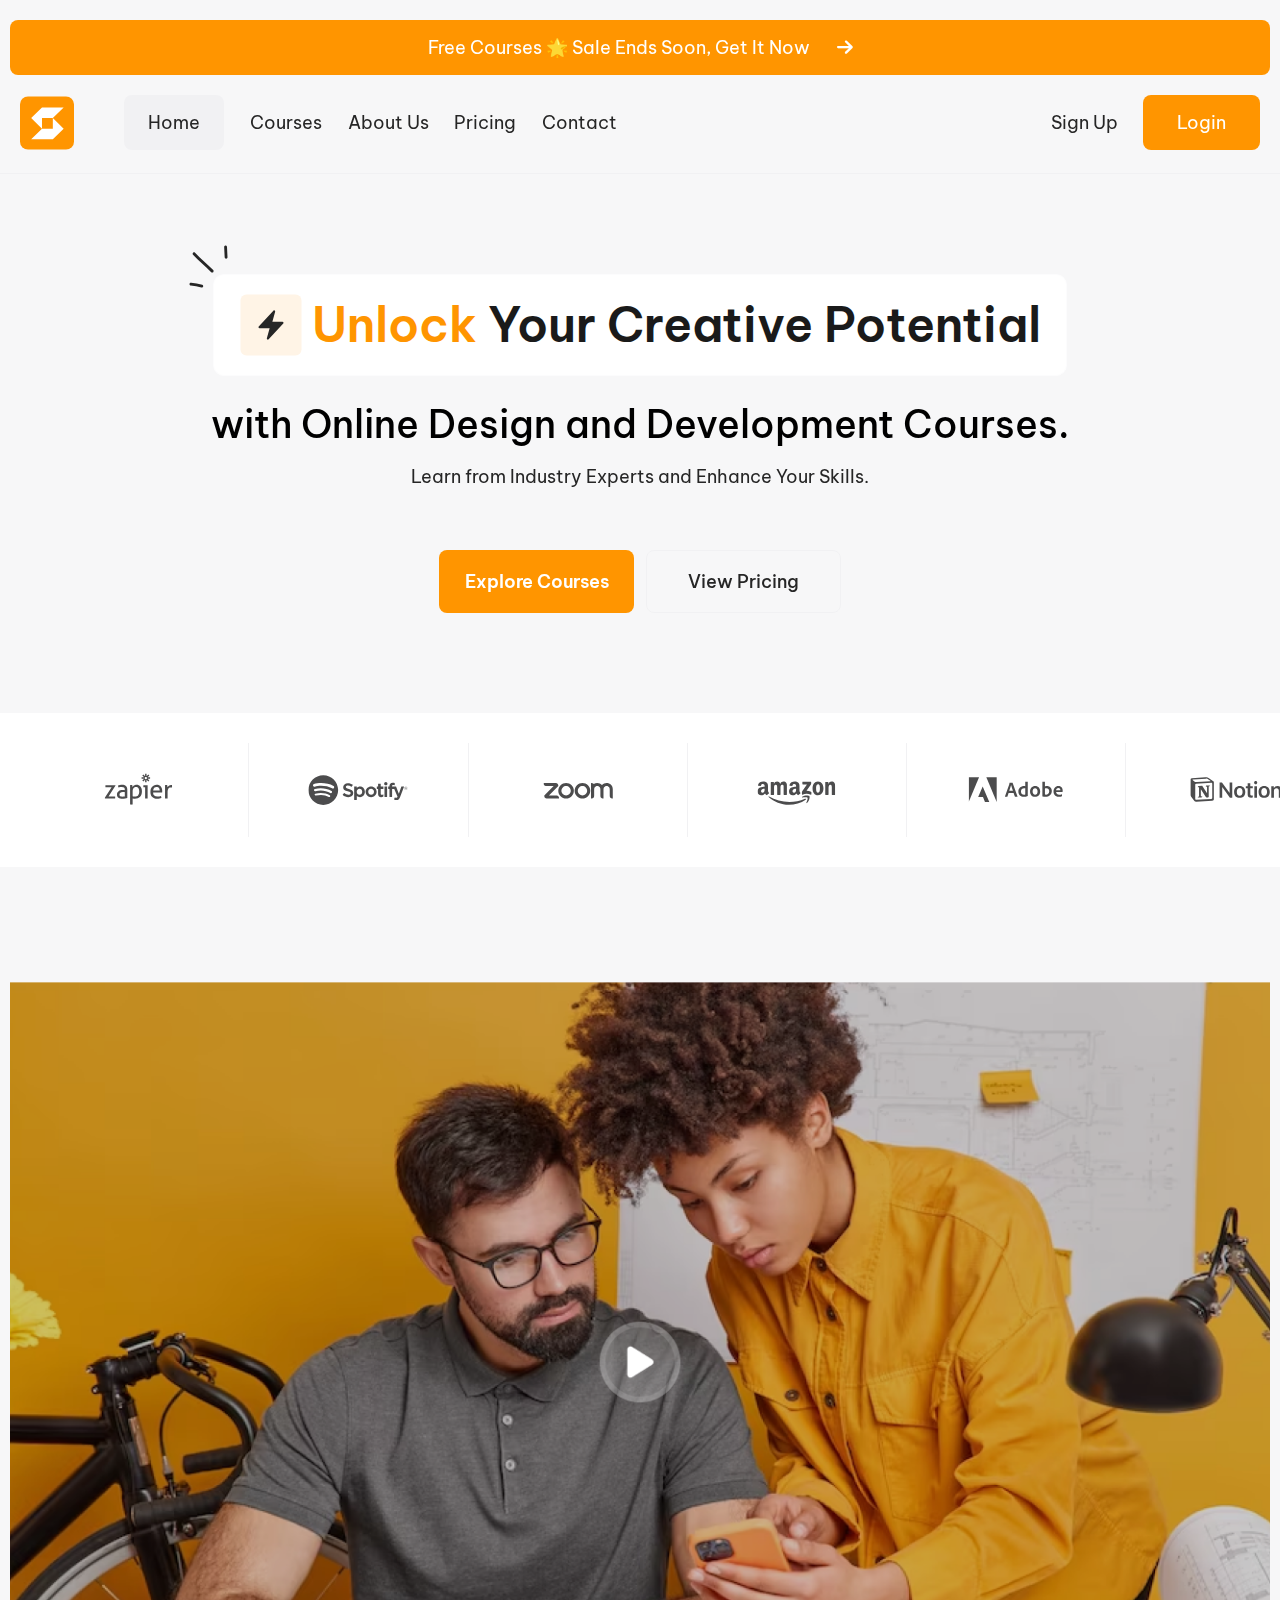
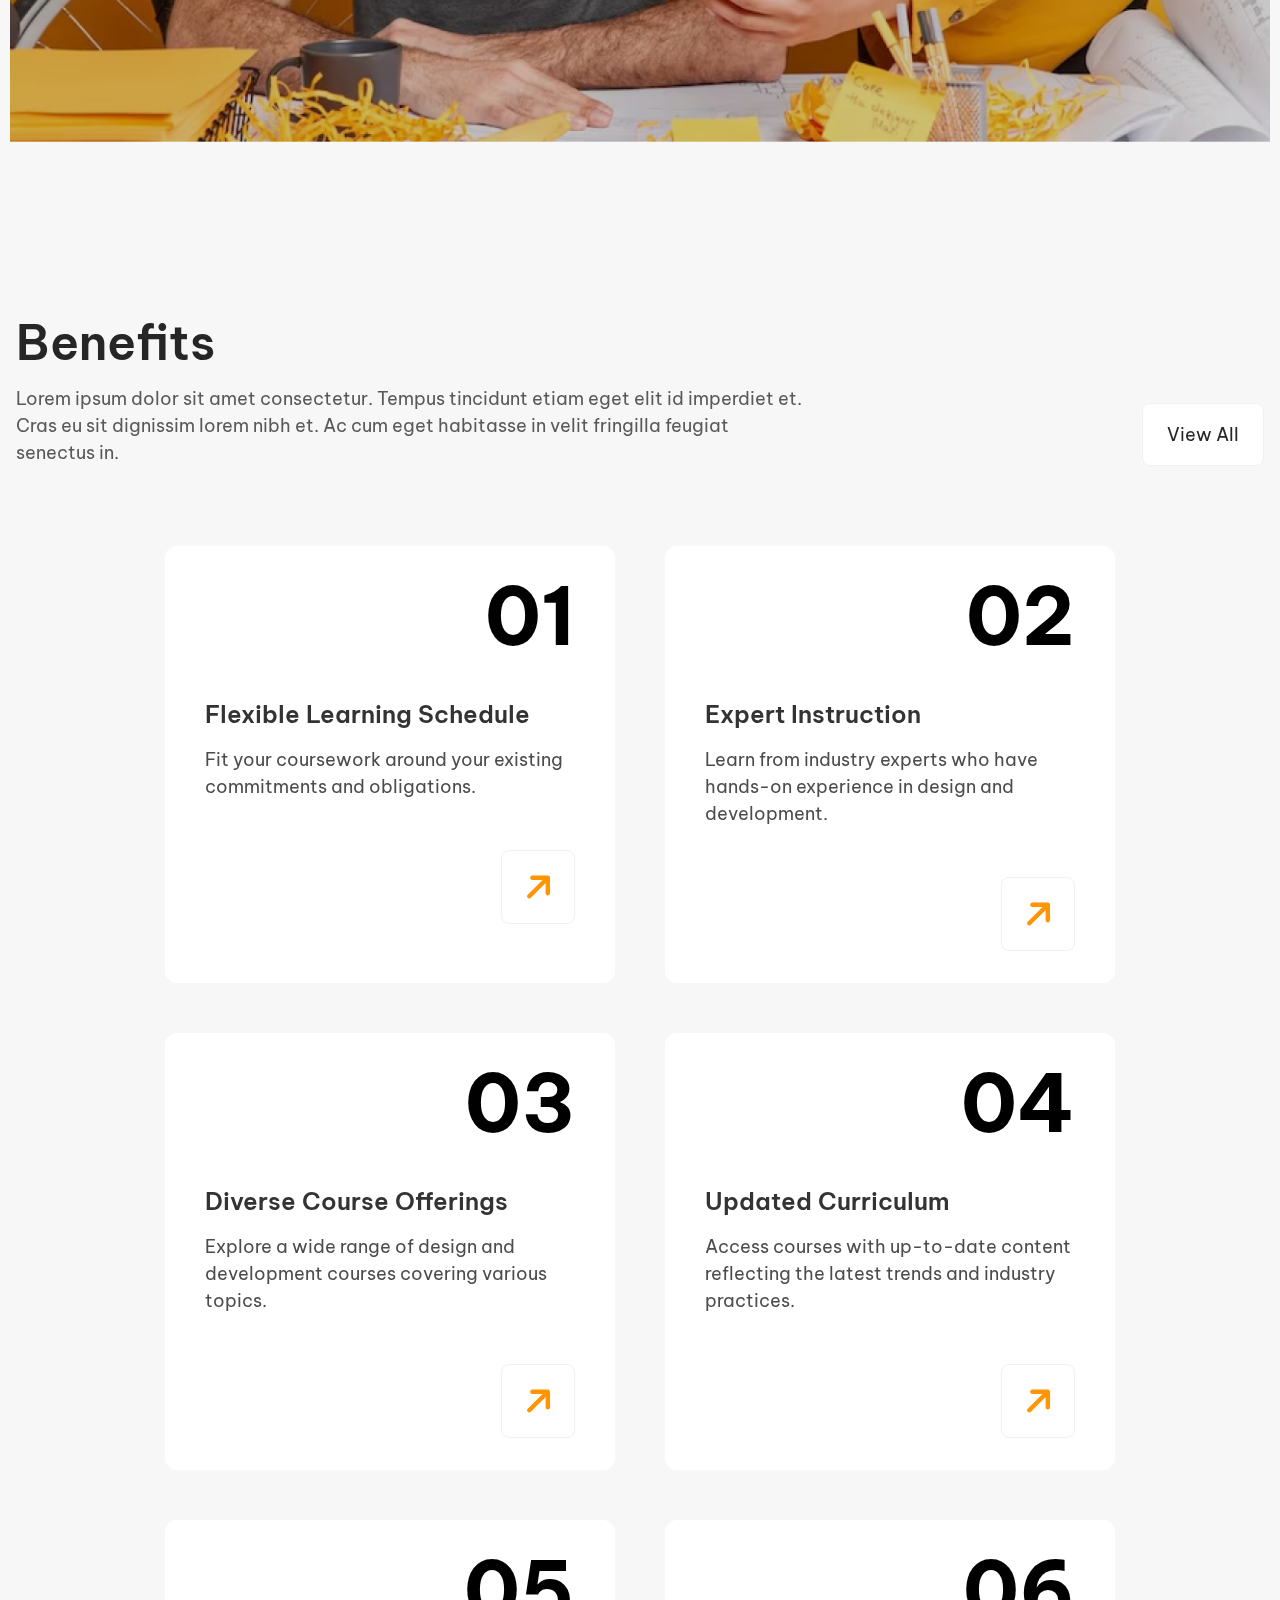
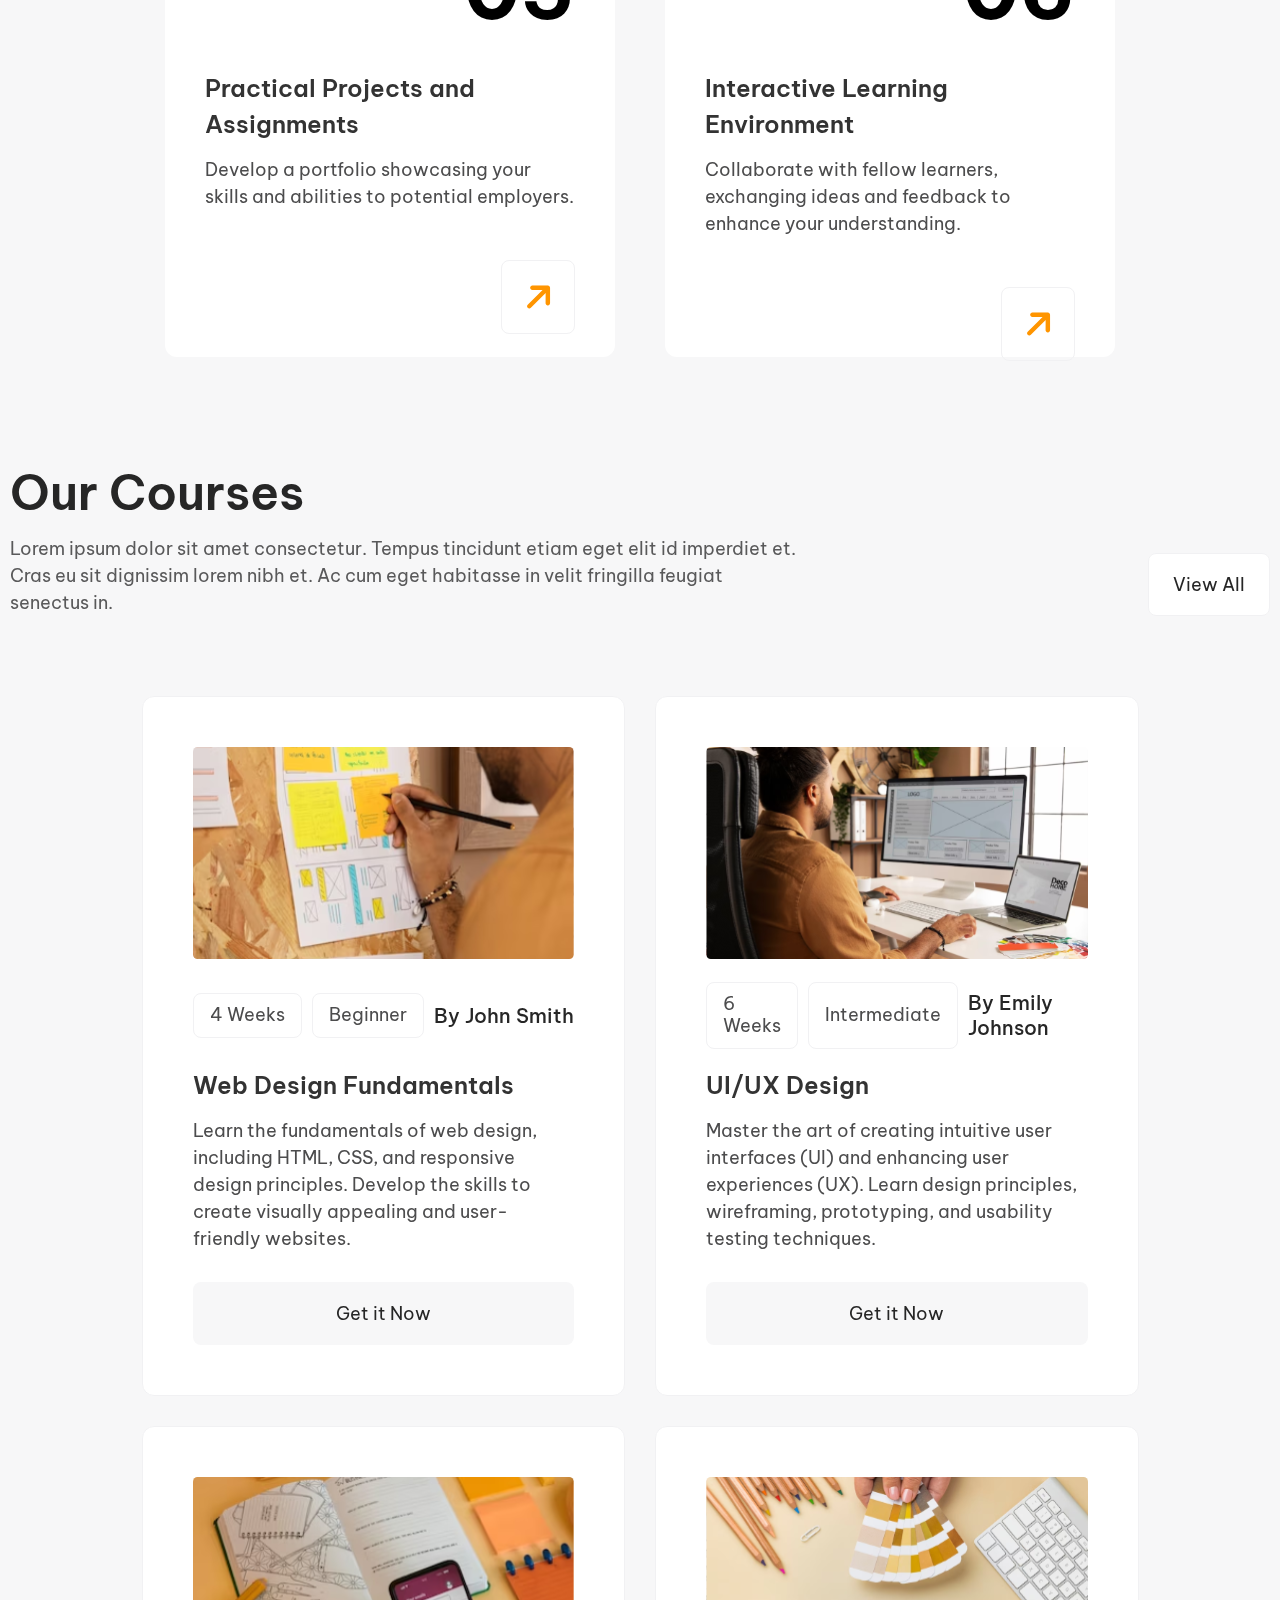
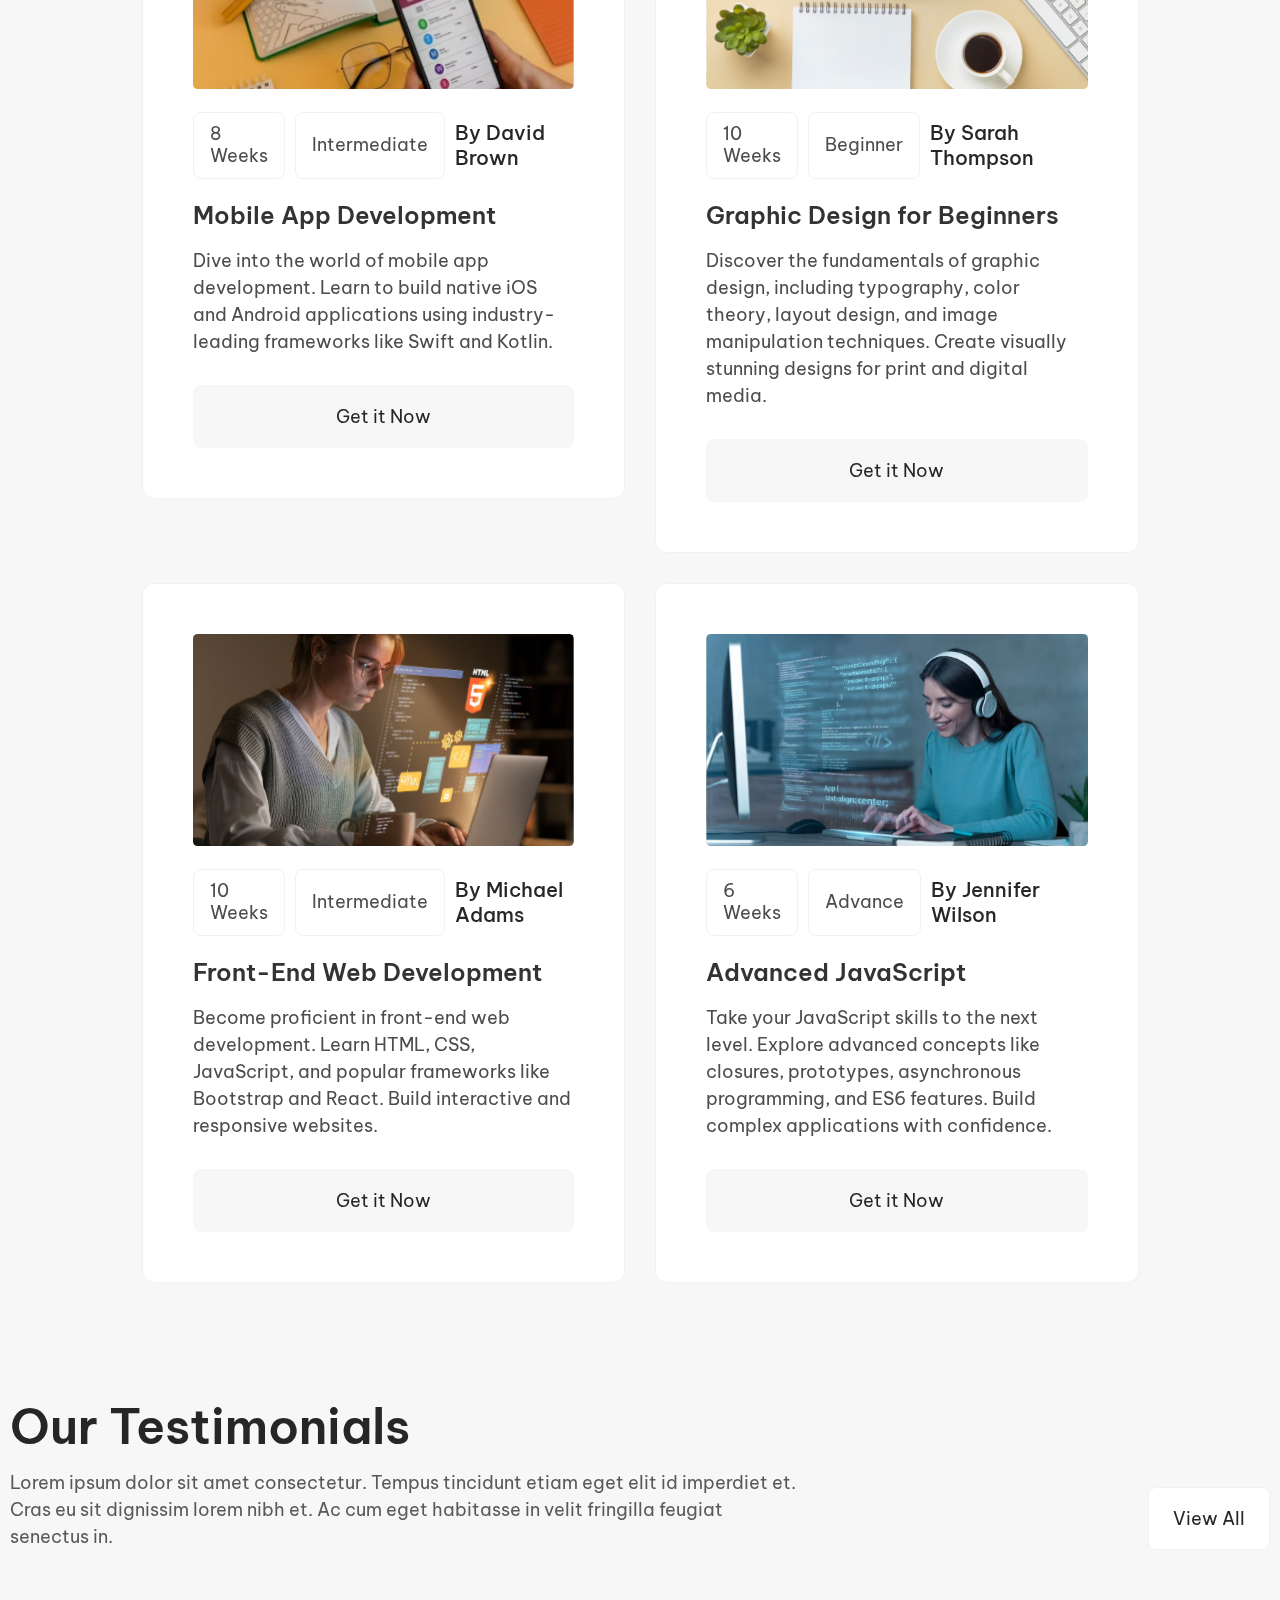
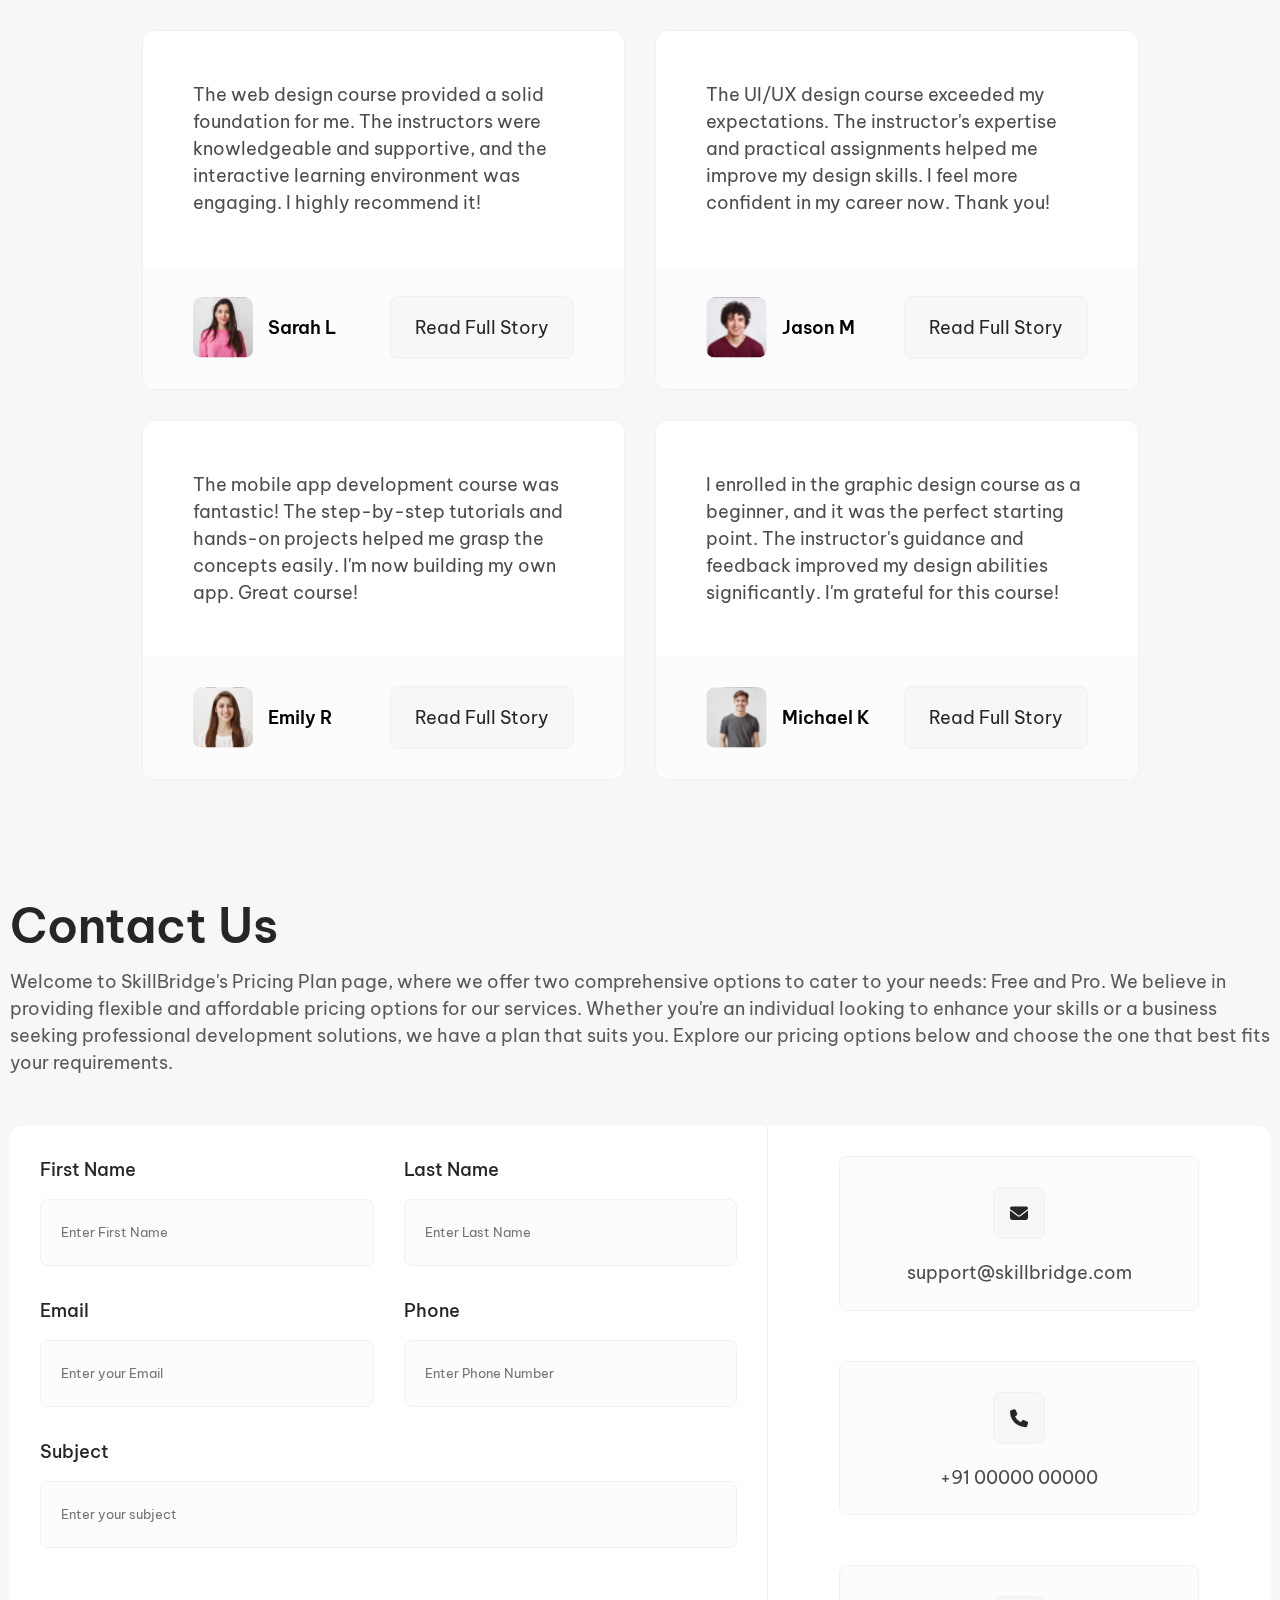
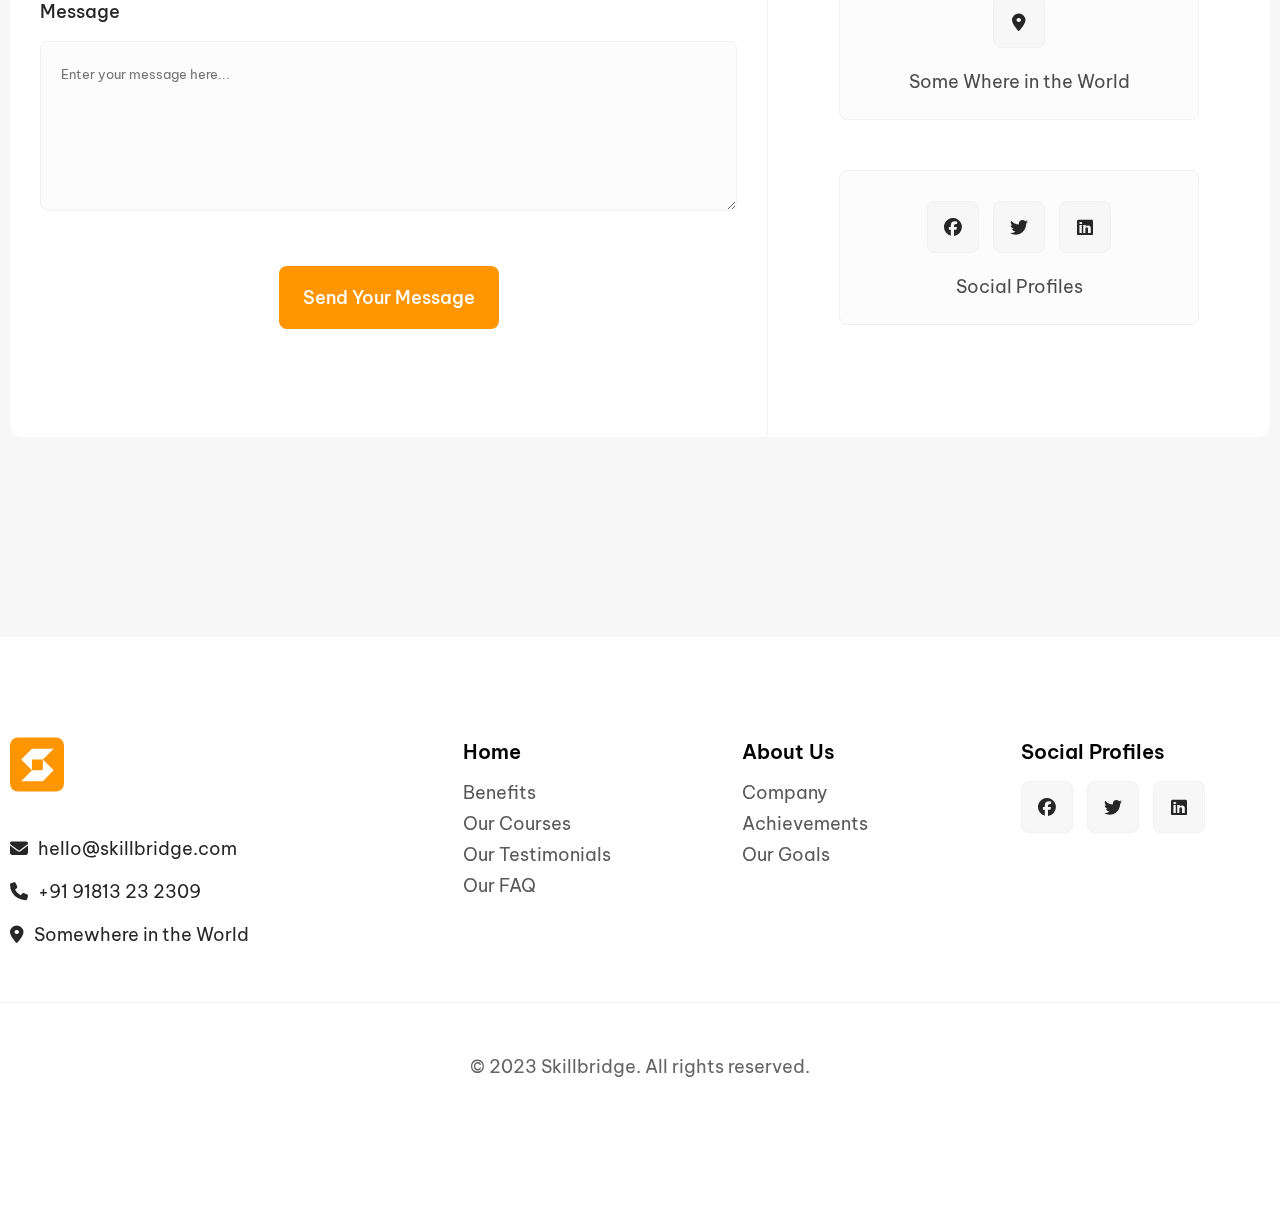
<file: webdesign/template3/index.html>
<!DOCTYPE html>
<html lang="en">

<head>
    <meta charset="UTF-8">
    <meta name="viewport" content="width=device-width, initial-scale=1.0">
    <title>Online Courses</title>
    <link rel="stylesheet" href="style.css">
    <link href="https://cdnjs.cloudflare.com/ajax/libs/font-awesome/6.5.0/css/all.min.css" rel="stylesheet">
</head>

<body>
    <header>
        <div class="yellow-banner small-button">
            <a href="#">Free Courses 🌟 Sale Ends Soon, Get It Now <i class="fa-solid fa-arrow-right"></i></a>
        </div>
        <nav class="container">
            <div class="navbar">
                <a href="#" class="logo"><img src="images/logo/Logo.svg" alt="Logo"></a>
                <ul>
                    <li><a href="#hero" class="active">Home</a></li>
                    <li><a href="#our-courses">Courses</a></li>
                    <li><a href="#our-testimonials">About Us</a></li>
                    <li><a href="#our-courses">Pricing</a></li>
                    <li><a href="#contact-us">Contact</a></li>
                </ul>
            </div>
            <div class="sign-in">
                <a href="#" class="button small-button" target="_blank">Sign Up</a>
                <a href="#" class="button small-button active" target="_blank">Login</a>
                <img src="images/logo/Icon.svg" alt="menu-toggle-image">
            </div>
        </nav>
    </header>

    <main>
        <section class="container" id="hero">
            <div class="hero-header">
                <img src="images/hero/Icon-Container.svg" alt="hero Icon image">
                <h1><span>Unlock</span> Your Creative Potential</h1>
                <img src="images/hero/Abstract-Line.svg" class="abstract-line" alt="Abstract Line image">
            </div>
            <h2>with Online Design and Development Courses.</h2>
            <p>Learn from Industry Experts and Enhance Your Skills.</p>
            <div class="hero-section-buttons">
                <a href="#" class="button large-button active" target="_blank">Explore Courses</a>
                <a href="#" class="button large-button" target="_blank">View Pricing</a>
            </div>
        </section>

        <figure class="container" id="partner">
            <a href="https://zapier.com/" target="_blank">
                <img src="images/partners/zapier.svg" alt="zapier logo image">
            </a>
            <a href="https://open.spotify.com/" target="_blank">
                <img src="images/partners/spotify.svg" alt="spotify logo image">
            </a>
            <a href="https://www.zoom.com/" target="_blank">
                <img src="images/partners/zoom.svg" alt="zoom logo image">
            </a>
            <a href="https://www.amazon.in/" target="_blank">
                <img src="images/partners/amazon.svg" alt="amazon logo image">
            </a>
            <a href="https://www.adobe.com/in/" target="_blank">
                <img src="images/partners/adobe.svg" alt="adobe logo image">
            </a>
            <a href="https://www.notion.com/" target="_blank">
                <img src="images/partners/notion.svg" alt="notion logo image">
            </a>
            <a href="https://www.netflix.com/in/" target="_blank">
                <img src="images/partners/netflix.svg" alt="netflix logo image">
            </a>
        </figure>

        <section class="container section-video">
            <video poster="images/hero/Container.png"> </video>
        </section>

        <section class="container" id="benefits">
            <div class="section-header">
                <div class="section-header-topic">
                    <h2>Benefits</h2>
                    <p>Lorem ipsum dolor sit amet consectetur. Tempus tincidunt etiam eget elit id imperdiet et. Cras eu
                        sit
                        dignissim lorem nibh et. Ac cum eget habitasse in velit fringilla feugiat senectus in.</p>
                </div>
                <a href="#" class="button large-button view-all-button">View All</a>
            </div>

            <div class="benefits-cards">
                <div class="benefit-card">
                    <span class="benefit-card-number">01</span>
                    <div class="benefit-card-discription">
                        <h3>Flexible Learning Schedule</h3>
                        <p>Fit your coursework around your existing commitments and obligations.</p>
                    </div>
                    <a href="#" class="benefit-card-button button"><i class="fa-solid fa-arrow-up"></i></a>
                </div>
                <div class="benefit-card">
                    <span class="benefit-card-number">02</span>
                    <div class="benefit-card-discription">
                        <h3>Expert Instruction</h3>
                        <p>Learn from industry experts who have hands-on experience in design and development.</p>
                    </div>
                    <a href="#" class="benefit-card-button button"><i class="fa-solid fa-arrow-up"></i></a>
                </div>
                <div class="benefit-card">
                    <span class="benefit-card-number">03</span>
                    <div class="benefit-card-discription">
                        <h3>Diverse Course Offerings</h3>
                        <p>Explore a wide range of design and development courses covering various topics.</p>
                    </div>
                    <a href="#" class="benefit-card-button button"><i class="fa-solid fa-arrow-up"></i></a>
                </div>
                <div class="benefit-card">
                    <span class="benefit-card-number">04</span>
                    <div class="benefit-card-discription">
                        <h3>Updated Curriculum</h3>
                        <p>Access courses with up-to-date content reflecting the latest trends and industry practices.
                        </p>
                    </div>
                    <a href="#" class="benefit-card-button button"><i class="fa-solid fa-arrow-up"></i></a>
                </div>
                <div class="benefit-card">
                    <span class="benefit-card-number">05</span>
                    <div class="benefit-card-discription">
                        <h3>Practical Projects and Assignments</h3>
                        <p>Develop a portfolio showcasing your skills and abilities to potential employers.</p>
                    </div>
                    <a href="#" class="benefit-card-button button"><i class="fa-solid fa-arrow-up"></i></a>
                </div>
                <div class="benefit-card">
                    <span class="benefit-card-number">06</span>
                    <div class="benefit-card-discription">
                        <h3>Interactive Learning Environment</h3>
                        <p>Collaborate with fellow learners, exchanging ideas and feedback to enhance your
                            understanding.</p>
                    </div>
                    <a href="#" class="benefit-card-button button"><i class="fa-solid fa-arrow-up"></i></a>
                </div>
            </div>
        </section>

        <section class="container" id="our-courses">
            <div class="section-header">
                <div class="section-header-topic">
                    <h2>Our Courses</h2>
                    <p>Lorem ipsum dolor sit amet consectetur. Tempus tincidunt etiam eget elit id imperdiet et. Cras eu
                        sit
                        dignissim lorem nibh et. Ac cum eget habitasse in velit fringilla feugiat senectus in.</p>
                </div>
                <a href="#" class="button large-button view-all-button">View All</a>
            </div>
            <div class="courses-cards">
                <div class="course-card">
                    <img src="images/courses/web-design.svg" alt="web-design image">
                    <div class="course-info">
                        <div class="course-duration">
                            <span class="button">4 Weeks</span>
                            <span class="button">Beginner</span>
                        </div>
                        <span class="course-author-name">By John Smith</span>
                    </div>
                    <div class="course-discription">
                        <h3>Web Design Fundamentals</h3>
                        <p>Learn the fundamentals of web design, including HTML, CSS, and responsive design principles.
                            Develop the skills to create visually appealing and user-friendly websites.</p>
                    </div>
                    <a href="#" class="button large-button get-now-button">Get it Now</a>
                </div>

                <div class="course-card">
                    <img src="images/courses/uiux-design.svg" alt="uiux-design image">
                    <div class="course-info">
                        <div class="course-duration">
                            <span class="button">6 Weeks</span>
                            <span class="button">Intermediate</span>
                        </div>
                        <span class="course-author-name">By Emily Johnson</span>
                    </div>
                    <div class="course-discription">
                        <h3>UI/UX Design</h3>
                        <p>Master the art of creating intuitive user interfaces (UI) and enhancing user experiences
                            (UX). Learn design principles, wireframing, prototyping, and usability testing techniques.
                        </p>
                    </div>
                    <a href="#" class="button large-button get-now-button">Get it Now</a>
                </div>

                <div class="course-card">
                    <img src="images/courses/mobile-app.svg" alt="mobile-app image">
                    <div class="course-info">
                        <div class="course-duration">
                            <span class="button">8 Weeks</span>
                            <span class="button">Intermediate</span>
                        </div>
                        <span class="course-author-name">By David Brown</span>
                    </div>
                    <div class="course-discription">
                        <h3>Mobile App Development</h3>
                        <p>Dive into the world of mobile app development. Learn to build native iOS and Android
                            applications using industry-leading frameworks like Swift and Kotlin.</p>
                    </div>
                    <a href="#" class="button large-button get-now-button">Get it Now</a>
                </div>

                <div class="course-card">
                    <img src="images/courses/graphic-design.svg" alt="graphic-design image">
                    <div class="course-info">
                        <div class="course-duration">
                            <span class="button">10 Weeks</span>
                            <span class="button">Beginner</span>
                        </div>
                        <span class="course-author-name">By Sarah Thompson</span>
                    </div>
                    <div class="course-discription">
                        <h3>Graphic Design for Beginners</h3>
                        <p>Discover the fundamentals of graphic design, including typography, color theory, layout
                            design, and image manipulation techniques. Create visually stunning designs for print and
                            digital media.</p>
                    </div>
                    <a href="#" class="button large-button get-now-button">Get it Now</a>
                </div>

                <div class="course-card">
                    <img src="images/courses/front-end-development.svg" alt="front-end-development image">
                    <div class="course-info">
                        <div class="course-duration">
                            <span class="button">10 Weeks</span>
                            <span class="button">Intermediate</span>
                        </div>
                        <span class="course-author-name">By Michael Adams</span>
                    </div>
                    <div class="course-discription">
                        <h3>Front-End Web Development</h3>
                        <p>Become proficient in front-end web development. Learn HTML, CSS, JavaScript, and popular
                            frameworks like Bootstrap and React. Build interactive and responsive websites.</p>
                    </div>
                    <a href="#" class="button large-button get-now-button">Get it Now</a>
                </div>

                <div class="course-card">
                    <img src="images/courses/advance-js.svg" alt="advance-js image">
                    <div class="course-info">
                        <div class="course-duration">
                            <span class="button">6 Weeks</span>
                            <span class="button">Advance</span>
                        </div>
                        <span class="course-author-name">By Jennifer Wilson</span>
                    </div>
                    <div class="course-discription">
                        <h3>Advanced JavaScript</h3>
                        <p>Take your JavaScript skills to the next level. Explore advanced concepts like closures,
                            prototypes, asynchronous programming, and ES6 features. Build complex applications with
                            confidence.</p>
                    </div>
                    <a href="#" class="button large-button get-now-button">Get it Now</a>
                </div>
            </div>
        </section>

        <section class="container" id="our-testimonials">
            <div class="section-header">
                <div class="section-header-topic">
                    <h2>Our Testimonials</h2>
                    <p>Lorem ipsum dolor sit amet consectetur. Tempus tincidunt etiam eget elit id imperdiet et. Cras eu
                        sit dignissim lorem nibh et. Ac cum eget habitasse in velit fringilla feugiat senectus in.</p>
                </div>
                <a href="#" class="button large-button view-all-button">View All</a>
            </div>

            <div class="testimonials-cards">
                <div class="testimonial-card">
                    <p>The web design course provided a solid foundation for me. The instructors were knowledgeable and
                        supportive, and the interactive learning environment was engaging. I highly recommend it!</p>
                    <div class="testimonial-footer">
                        <div class="testimonial-author">
                            <img src="images/testimonials/sarah.svg" alt="web-designer sarah image">
                            <span>Sarah L</span>
                        </div>
                        <a href="#" class="button large-button testimonial-read-button">Read Full Story</a>
                    </div>
                </div>

                <div class="testimonial-card">
                    <p>The UI/UX design course exceeded my expectations. The instructor's expertise and practical
                        assignments helped me improve my design skills. I feel more confident in my career now. Thank
                        you!</p>
                    <div class="testimonial-footer">
                        <div class="testimonial-author">
                            <img src="images/testimonials/jason.svg" alt="ui-ux-designer jason image">
                            <span>Jason M</span>
                        </div>
                        <a href="#" class="button large-button testimonial-read-button">Read Full Story</a>
                    </div>
                </div>

                <div class="testimonial-card">
                    <p>The mobile app development course was fantastic! The step-by-step tutorials and hands-on projects
                        helped me grasp the concepts easily. I'm now building my own app. Great course!</p>
                    <div class="testimonial-footer">
                        <div class="testimonial-author">
                            <img src="images/testimonials/emily.svg" alt="mobie-app developer emily image">
                            <span>Emily R</span>
                        </div>
                        <a href="#" class="button large-button testimonial-read-button">Read Full Story</a>
                    </div>
                </div>

                <div class="testimonial-card">
                    <p>I enrolled in the graphic design course as a beginner, and it was the perfect starting point. The
                        instructor's guidance and feedback improved my design abilities significantly. I'm grateful for
                        this course!</p>
                    <div class="testimonial-footer">
                        <div class="testimonial-author">
                            <img src="images/testimonials/michael.svg" alt="graphic-designer michael image">
                            <span>Michael K</span>
                        </div>
                        <a href="#" class="button large-button testimonial-read-button">Read Full Story</a>
                    </div>
                </div>
            </div>
        </section>

        <section class="container" id="contact-us">
            <div class="section-header">
                <div class="section-header-topic">
                    <h2>Contact Us</h2>
                    <p>Welcome to SkillBridge's Pricing Plan page, where we offer two comprehensive options to cater to
                        your needs: Free and Pro. We believe in providing flexible and affordable pricing options for
                        our services. Whether you're an individual looking to enhance your skills or a business seeking
                        professional development solutions, we have a plan that suits you. Explore our pricing options
                        below and choose the one that best fits your requirements.</p>
                </div>
            </div>
            <div class="contact-form-container">
                <form action="/submit-form">
                    <div class="form-row">
                        <div class="form-group">
                            <label for="first-name">First Name</label>
                            <input type="text" id="first-name" name="first_name" placeholder="Enter First Name"
                                required>
                        </div>
                        <div class="form-group">
                            <label for="last-name">Last Name</label>
                            <input type="text" id="last-name" name="last_name" placeholder="Enter Last Name" required>
                        </div>
                    </div>

                    <div class="form-row">
                        <div class="form-group">
                            <label for="email">Email</label>
                            <input type="email" id="email" name="email" placeholder="Enter your Email" required>
                        </div>
                        <div class="form-group">
                            <label for="number">Phone</label>
                            <input type="number" id="number" name="number" placeholder="Enter Phone Number" required>
                        </div>
                    </div>

                    <div class="form-group">
                        <label for="subject">Subject</label>
                        <input type="text" id="subject" name="subject" placeholder="Enter your subject" required>
                    </div>

                    <div class="form-group message-container">
                        <label for="message">Message</label>
                        <textarea id="message" name="message" placeholder="Enter your message here..."
                            required></textarea>
                    </div>

                    <div class="form-row">
                        <button type="submit" class="submit-button button large-button">Send Your Message</button>
                    </div>
                </form>
                <div class="contact-info-cards">
                    <div class="contact-info-card">
                        <a href="mailto:hello@skillbridge.com"><i class="fa-solid fa-envelope"></i></a>
                        <span>support@skillbridge.com</span>
                    </div>
                    <div class="contact-info-card">
                        <a href="tel:+9191813232309"><i class="fa-solid fa-phone"></i></a>
                        <span>+91 00000 00000</span>
                    </div>
                    <div class="contact-info-card">
                        <a href="geo:37.7749,-122.4194"><i class="fa-solid fa-location-dot"></i></a>
                        <span>Some Where in the World</span>
                    </div>
                    <div class="contact-info-card">
                        <div class="contact-info-social">
                            <a href="https://www.facebook.com/" target="_blank"><i
                                    class="fa-brands fa-facebook"></i></a>
                            <a href="https://x.com/?lang=en" target="_blank"><i class="fa-brands fa-twitter"></i></a>
                            <a href="https://in.linkedin.com/" target="_blank"><i class="fa-brands fa-linkedin"></i></a>
                        </div>
                        <span>Social Profiles</span>
                    </div>
                </div>
            </div>
        </section>
    </main>

    <footer>
        <div class="footer-container container">
            <div class="footer-logo-section">
                <a href="#"><img src="images/logo/Logo.svg" alt=""></a>
                <div class="footer-contact">
                    <a href="mailto:hello@skillbridge.com"><i class="fa-solid fa-envelope"></i>
                        hello@skillbridge.com</a>
                    <a href="tel:+9191813232309"><i class="fa-solid fa-phone"></i> +91 91813 23 2309</a>
                    <a href="geo:37.7749,-122.4194"><i class="fa-solid fa-location-dot"></i> Somewhere in the World</a>
                </div>
            </div>
            <div class="footer-links-section">
                <div class="footer-links-group">
                    <span>Home</span>
                    <ul>
                        <li><a href="#benefits">Benefits</a></li>
                        <li><a href="#our-courses">Our Courses</a></li>
                        <li><a href="#our-testimonials">Our Testimonials</a></li>
                        <li><a href="#">Our FAQ</a></li>
                    </ul>
                </div>
                <div class="footer-links-group">
                    <span>About Us</span>
                    <ul>
                        <li><a href="#">Company</a></li>
                        <li><a href="#">Achievements</a></li>
                        <li><a href="#">Our Goals</a></li>
                    </ul>
                </div>
                <div class="footer-links-group">
                    <span>Social Profiles</span>
                    <div class="footer-social-link">
                        <a href="https://www.facebook.com/" target="_blank"><i class="fa-brands fa-facebook"></i></a>
                        <a href="https://x.com/?lang=en" target="_blank"><i class="fa-brands fa-twitter"></i></a>
                        <a href="https://in.linkedin.com/" target="_blank"><i class="fa-brands fa-linkedin"></i></a>
                    </div>
                </div>
            </div>
        </div>
        <div class="footer-copyright">
            <p>© 2023 Skillbridge. All rights reserved.</p>
        </div>
    </footer>
</body>

</html>
</file>
<file: webdesign/template3/style.css>
@import url('https://fonts.googleapis.com/css2?family=Be+Vietnam+Pro:ital,wght@0,100;0,200;0,300;0,400;0,500;0,600;0,700;0,800;0,900;1,100;1,200;1,300;1,400;1,500;1,600;1,700;1,800;1,900&family=Flow+Circular&family=Inter:ital,opsz,wght@0,14..32,100..900;1,14..32,100..900&display=swap');

* {
    margin: 0px;
    padding: 0px;
    box-sizing: border-box;
    font-family: "Be Vietnam Pro", serif;
    scroll-behavior: smooth;
}

body {
    font-size: 18px;
    font-weight: 400;
    background-color: var(--grey-primary);
}

:root {
    --black: #1A1A1A;
    --black-primary: #262626;
    --black-secondary: #4C4C4D;
    --black-tertiary: #59595A;
    --black-quaternary: #333333;
    --white-primary: #FFFFFF;
    --yellow-primary: #FF9500;
    --grey-primary: #F7F7F8;
    --grey-secondary: #FCFCFD;
    --border-primary: #F1F1F3;
}

ul {
    list-style: none;
}

a {
    text-decoration: none;
    color: var(--black-primary);
}

p {
    line-height: 27px;
    color: var(--black-primary);
}

::-webkit-scrollbar {
    display: none;
}

.container {
    max-width: 1597px;
    margin: 0 auto;
}

.button {
    display: flex;
    align-items: center;
    justify-content: center;
    border-radius: 8px;
    line-height: 27px;
    cursor: pointer;
}

.button.active {
    background-color: var(--yellow-primary);
    color: var(--white-primary);
}

.square-button {
    width: 74px;
    height: 74px;
    border-radius: 8px;
    padding: 20px;
    background-color: var(--grey-secondary);
    border: 1px solid var(--border-primary);
}

.small-button {
    height: 55px;
}

.large-button {
    height: 63px;
}

input:focus,
textarea:focus {
    outline: none;
}


/*************************Header start*****************************/
header {
    max-width: 1860px;
    height: 154px;
    margin: auto;
    border-bottom: 1px solid var(--border-primary);
}

.yellow-banner {
    display: flex;
    align-items: center;
    justify-content: center;
    border-radius: 8px;
    line-height: 27px;
    padding: 14px 16px;
    margin-top: 20px;
    background-color: var(--yellow-primary);
}

.yellow-banner a {
    color: var(--white-primary);
}

.yellow-banner a i {
    margin-left: 23px;
}

header nav {
    display: flex;
    align-items: center;
    justify-content: space-between;
    padding-top: 20px;
    padding-bottom: 24px;
}

header nav .navbar {
    max-width: 597px;
    width: 100%;
    display: flex;
    align-items: center;
    gap: 50px;
}

header nav .navbar>a {
    width: 54px;
    height: 54px;
}

header nav .navbar>a img {
    width: 100%;
    height: 100%;
    object-fit: contain;
}

header nav ul {
    display: flex;
    justify-content: space-between;
    max-width: 493px;
    width: 100%;
}

header nav ul li a {
    padding: 14px 0px;
    height: 55px;
    display: block;
    line-height: 27px;
}

header nav ul li a.active,
header nav ul li a:hover {
    padding: 14px 24px;
    border-radius: 8px;
    background-color: var(--border-primary);
    transition: 0.5s;
}

.sign-in {
    display: flex;
    justify-content: center;
    align-items: center;
}

.sign-in a {
    width: 117px;
    height: 55px;
    padding: 14px 34px;
    text-wrap: nowrap;
}

.sign-in a:hover {
    background-color: var(--yellow-primary);
    color: var(--white-primary);
}

.sign-in img {
    display: none;
    margin-left: 20px;
}

/*************************Header end*****************************/

/*************************hero start*****************************/
#hero {
    max-width: 965px;
    text-align: center;
    margin: 100px auto;
}

#hero .hero-header {
    position: relative;
    max-width: 854px;
    margin: 0 auto;
    margin-bottom: 20px;
    padding: 14px 20px;
    display: flex;
    justify-content: center;
    align-items: center;
    border: 1px solid var(--grey-secondary);
    border-radius: 11px;
    background-color: var(--white-primary);
}

#hero .hero-header img {
    width: 62px;
    height: 62px;
    margin-right: 10px;
}

#hero .hero-header .abstract-line {
    position: absolute;
    left: -25px;
    top: -30px;
    width: 39px;
    height: 43px;
}

#hero .hero-header h1 {
    font-size: 48px;
    font-weight: 600;
    line-height: 72px;
    color: var(--black);
}

#hero .hero-header h1>span {
    color: var(--yellow-primary);
}

#hero h2 {
    font-size: 38px;
    font-weight: 500;
    line-height: 57px;
    margin-bottom: 10px;
}

#hero .hero-section-buttons {
    margin-top: 60px;
    display: flex;
    justify-content: center;
    align-items: center;
    gap: 12px;
}

#hero .hero-section-buttons .button {
    padding: 18px 24px;
    max-width: 195px;
    width: 100%;
    font-weight: 600;
}

#hero .hero-section-buttons .button:hover {
    background-color: var(--yellow-primary);
    color: var(--white-primary);
}

#hero .hero-section-buttons a:nth-child(2) {
    font-weight: 500;
    border: 1px solid var(--border-primary);
}

/*************************hero end*****************************/

/*************************partner start*****************************/
#partner {
    display: flex;
    justify-content: space-between;
    align-items: center;
    padding: 30px;
    margin: 100px auto;
    overflow-x: auto;
    background-color: var(--white-primary);
}

#partner a {
    min-width: 219.29px;
    height: 94px;
    border-right: 1px solid var(--border-primary);
}

#partner a:nth-last-child(1) {
    border: 0px;
}

#partner a img {
    width: 100%;
    height: 100%;
    object-fit: cover;
}

/*************************partner end*****************************/

/*************************section-video start*****************************/
.section-video {
    width: 100%;
    height: 790px;
    cursor: pointer;
    margin: 100px auto;
}

.section-video video {
    width: 100%;
    height: 100%;
    object-fit: cover;
}

/*************************section-video end*****************************/

/*************************benefits start*****************************/
#benefits {
    margin-top: 150px;
    margin-bottom: 100px;
}

#benefits.container {
    padding-left: 0px;
    padding-right: 0px;
}

section .section-header {
    display: flex;
    justify-content: space-between;
}

section .section-header .section-header-topic {
    max-width: 1177px;
    height: 132px;
}

section .section-header .section-header-topic h2 {
    font-size: 48px;
    line-height: 72px;
    font-weight: 600;
    margin-bottom: 6px;
    color: var(--black-primary);
}

section .section-header .section-header-topic p {
    color: var(--black-tertiary);
}

section .section-header .view-all-button {
    align-self: flex-end;
    padding: 18px 24px;
    border: 1px solid var(--border-primary);
    background-color: var(--white-primary);
}

section .section-header .view-all-button:hover {
    background-color: var(--grey-secondary);
}

#benefits .benefits-cards {
    margin-top: 80px;
    display: flex;
    flex-wrap: wrap;
    gap: 20px;
}

#benefits .benefits-cards .benefit-card {
    max-width: 519px;
    width: 100%;
    height: 437px;
    padding: 50px;
    display: flex;
    flex-direction: column;
    align-items: flex-end;
    cursor: pointer;
    gap: 50px;
    border-radius: 12px;
    background-color: var(--white-primary);
}

#benefits .benefits-cards .benefit-card .benefit-card-number {
    font-size: 80px;
    font-weight: 700;
    line-height: 60px;
}

#benefits .benefits-cards .benefit-card .benefit-card-discription h3,
#our-courses .courses-cards .course-card .course-discription h3 {
    font-size: 24px;
    font-weight: 600;
    line-height: 36px;
    color: var(--black-quaternary);
    margin-bottom: 14px;
}

#benefits .benefits-cards .benefit-card .benefit-card-discription p,
#our-courses .courses-cards .course-card .course-discription p {
    color: var(--black-secondary);
}

#benefits .benefits-cards .benefit-card .benefit-card-button.button {
    width: 74px;
    height: 74px;
    padding: 20px;
    border: 1px solid var(--border-primary);
    color: var(--yellow-primary);
}

#benefits .benefits-cards .benefit-card .benefit-card-button i {
    font-size: 35px;
    transform: rotate(45deg);
}

/*************************benefits end*****************************/

/*************************our-courses start*****************************/
#our-courses {
    margin: 100px auto;
}

#our-courses .courses-cards {
    margin-top: 80px;
    display: flex;
    justify-content: space-between;
    flex-wrap: wrap;
    gap: 30px;
}

#our-courses .courses-cards .course-card {
    max-width: 783.5px;
    height: 807px;
    width: 100%;
    padding: 50px;
    cursor: pointer;
    border: 1px solid var(--border-primary);
    border-radius: 12px;
    background-color: var(--white-primary);
}

#our-courses .courses-cards .course-card img {
    width: 100%;
}

#our-courses .courses-cards .course-card .course-info {
    width: 100%;
    height: 43px;
    display: flex;
    justify-content: space-between;
    align-items: center;
    gap: 10px;
    margin-top: 30px;
}

#our-courses .courses-cards .course-card .course-info .course-duration {
    display: flex;
    gap: 10px;
}

#our-courses .courses-cards .course-card .course-info .course-duration .button {
    padding: 10px 16px;
    line-height: 22.77px;
    border: 1px solid var(--border-primary);
    color: var(--black-secondary);
}


#our-courses .courses-cards .course-card .course-info .course-author-name {
    font-size: 20px;
    font-weight: 500;
    color: var(--black-primary);
}

#our-courses .courses-cards .course-card .course-discription {
    margin: 30px 0px;
}

#our-courses .courses-cards .course-card a {
    padding: 18px;
    background-color: var(--grey-primary);
}

/*************************our-courses end*****************************/

/*************************our-testimonials start*****************************/
#our-testimonials {
    margin-top: 108px;
    margin-bottom: 110px;
}

#our-testimonials .testimonials-cards {
    margin-top: 80px;
    display: flex;
    flex-wrap: wrap;
    gap: 30px;
}

#our-testimonials .testimonials-cards .testimonial-card {
    max-width: 783.5px;
    height: 304px;
    width: 100%;
    border-radius: 12px;
    overflow: hidden;
    cursor: pointer;
    background-color: var(--white-primary);
    border: 1px solid var(--border-primary);
}

#our-testimonials .testimonials-cards .testimonial-card p {
    padding: 50px;
    color: var(--black-secondary);
}

#our-testimonials .testimonials-cards .testimonial-card .testimonial-footer {
    display: flex;
    align-items: center;
    justify-content: space-between;
    padding: 30px 50px;
    background-color: var(--grey-secondary);
}

#our-testimonials .testimonials-cards .testimonial-card .testimonial-footer .testimonial-author {
    display: flex;
    align-items: center;
    gap: 15px;
}

#our-testimonials .testimonials-cards .testimonial-card .testimonial-footer .testimonial-author span {
    font-weight: 600;
    line-height: 27px;
}

#our-testimonials .testimonials-cards .testimonial-card .testimonial-footer .testimonial-read-button {
    padding: 18px 24px;
    border: 1px solid var(--border-primary);
    background-color: var(--grey-primary);
}

/*************************our-testimonials end*****************************/

/*************************contact-us start*****************************/


#contact-us .section-header {
    height: 159px;
}

#contact-us .section-header .section-header-topic {
    max-width: 100%;
}

#contact-us .contact-form-container {
    margin-top: 50px;
    display: flex;
    border-radius: 12px;
    background-color: var(--white-primary);
}

#contact-us .contact-form-container form {
    max-width: 1077px;
    width: 100%;
    padding: 80px;
    border-right: 1px solid var(--border-primary);
}

#contact-us .contact-form-container .contact-info-cards {
    max-width: 502px;
    padding: 80px;
    width: 100%;
}

#contact-us .contact-form-container form .form-row {
    display: flex;
    max-width: 917px;
    height: 111px;
    width: 100%;
    gap: 30px;
    margin-bottom: 30px;
}

#contact-us .contact-form-container form .form-row:nth-last-child(3) {
    margin-bottom: 50px;
}

#contact-us .contact-form-container form .form-row:nth-last-child(1) {
    justify-content: center;
}

#contact-us .contact-form-container form .form-group {
    width: 100%;
}

#contact-us .contact-form-container form .form-group label {
    display: block;
    margin-bottom: 16px;
    width: 100%;
    font-size: 18px;
    font-weight: 500;
    line-height: 27px;
    color: var(--black-primary);
}

#contact-us .contact-form-container form .form-group input,
#contact-us .contact-form-container form .form-group textarea {
    width: 100%;
    padding: 24px 20px;
    border-radius: 8px;
    border: 1px solid var(--border-primary);
    background-color: var(--grey-secondary);
}

#contact-us .contact-form-container form .form-group textarea {
    width: 100%;
    min-height: 170px;
    width: 100%;
    padding: 24px 20px;
}

#contact-us .contact-form-container form .message-container {
    margin: 50px 0px;
}

#contact-us .contact-form-container form .submit-button {
    padding: 18px 24px;
    font-size: 18px;
    font-weight: 500;
    line-height: 27px;
    border: 0px;
    background-color: var(--yellow-primary);
    color: var(--white-primary);
}

#contact-us .contact-form-container .contact-info-cards {
    padding: 80px;
}

#contact-us .contact-form-container .contact-info-cards .contact-info-card {
    width: 360px;
    height: 154.75px;
    text-align: center;
    margin: auto;
    margin-bottom: 50px;
    padding: 30px;
    border-radius: 8px;
    background-color: var(--grey-secondary);
    border: 1px solid var(--border-primary);
}

#contact-us .contact-form-container .contact-info-cards .contact-info-card:nth-last-child(1) {
    margin-bottom: 0px;
}

#contact-us .contact-form-container .contact-info-cards .contact-info-card a,
footer .footer-container .footer-links-group .footer-social-link a {
    width: 52px;
    height: 52px;
    margin: auto;
    margin-bottom: 20px;
    display: block;
    padding: 14px;
    text-align: center;
    border-radius: 8px;
    background-color: var(--grey-primary);
    border: 1px solid var(--border-primary);
}

#contact-us .contact-form-container .contact-info-cards .contact-info-card span {
    line-height: 27px;
    color: var(--black-secondary);
}

#contact-us .contact-form-container .contact-info-cards .contact-info-card .contact-info-social,
footer .footer-container .footer-links-group .footer-social-link {
    display: flex;
    gap: 14px;
    max-width: 184px;
    margin: auto;
}

/*************************contact-us end*****************************/

/*************************footer start*****************************/
footer {
    max-width: 1920px;
    width: 100%;
    margin: auto;
    margin-top: 200px;
    padding: 100px 162px 30px 162px;
    background-color: var(--white-primary);
}

footer .footer-container {
    display: flex;
    justify-content: space-between;
    margin-bottom: 50px;
}

.footer-logo-section {
    max-width: 329px;
    height: 215px;
    width: 100%;
}

.footer-logo-section .footer-contact {
    margin-top: 40px;
}

.footer-logo-section .footer-contact i {
    margin-right: 6px;
}

.footer-logo-section .footer-contact a:nth-child(2) {
    display: block;
    margin: 20px 0px;
}

footer .footer-copyright {
    padding: 50px;
    text-align: center;
    border-top: 1px solid var(--border-primary);
}

footer .footer-copyright p {
    color: #656567;
}

footer .footer-links-section {
    max-width: 807px;
    height: 176px;
    width: 100%;
    display: flex;
    justify-content: space-between;
}

footer .footer-links-section .footer-links-group {
    max-width: 249px;
    width: 100%;
}

footer .footer-links-section .footer-links-group span {
    display: block;
    font-size: 20px;
    font-weight: 600;
    line-height: 30px;
    margin-bottom: 14px;
}

footer .footer-links-section .footer-links-group ul li {
    margin-bottom: 8px;
}

footer .footer-links-section .footer-links-group ul li a {
    color: var(--black-tertiary);
}

footer .footer-links-section .footer-links-group ul li a:hover {
    color: var(--black-quaternary);
}

footer .footer-container .footer-links-group .footer-social-link {
    margin: unset;
}

/*************************footer end*****************************/








/*************************media queries start*****************************/


@media screen and (max-width:1890px) {
    header {
        padding: 0px 10px;
    }

    .container {
        padding-left: 10px;
        padding-right: 10px;
    }

    #our-courses .courses-cards,
    #our-testimonials .testimonials-cards {
        justify-content: center;
    }

    #our-courses .courses-cards .course-card,
    #our-testimonials .testimonials-cards .testimonial-card {
        max-width: 583.5px;
        height: 100%;
    }

}

@media screen and (max-width:1600px) {
    #benefits .benefits-cards {
        gap: 50px;
        justify-content: center;
    }

    #benefits.container {
        padding-left: 16px;
        padding-right: 16px;
    }
}

@media screen and (max-width:1300px) {
    section .section-header .section-header-topic {
        max-width: 786px;
    }

    #benefits .benefits-cards .benefit-card {
        max-width: 450px;
        padding: 40px;
    }

    #our-courses .courses-cards .course-card,
    #our-testimonials .testimonials-cards .testimonial-card {
        max-width: 483.5px;
    }

    section .section-header .section-header-topic,
    #contact-us .section-header {
        height: auto;
    }

    #contact-us .contact-form-container form,
    #contact-us .contact-form-container .contact-info-cards {
        padding: 30px;
    }

    footer {
        padding: 100px 0px;
    }
}

@media screen and (max-width:1024px) {
    .container {
        max-width: 992px;
    }

    header nav .navbar {
        max-width: 100%;
        width: unset;
    }

    header nav ul {
        justify-content: flex-start;
        max-width: 100%;
    }

    header nav ul li a,
    .sign-in a {
        padding: 14px 16px;
    }

    #our-courses .courses-cards .course-card {
        max-width: 100%;
        height: 100%;
        padding: 24px;
    }

    #our-courses .courses-cards .course-card .course-info .course-author-name {
        margin-top: 8px;
    }

    #our-courses .courses-cards .course-card .course-discription {
        margin: 24px 0px;
    }


    #our-courses .courses-cards .course-card .course-info {
        margin-top: 24px;
        height: 68px;
        flex-direction: column;
        align-items: flex-start;
    }

    #our-courses .courses-cards .course-card .course-info .course-duration .button {
        padding: 8px 14px;
    }

    #our-courses .courses-cards {
        margin-top: 0px;
        margin-bottom: 50px;
    }


    #our-testimonials .testimonials-cards {
        margin-top: 0px;
        margin-bottom: 50px;
    }

    #our-testimonials .testimonials-cards .testimonial-card {
        max-width: 100%;
        height: 100%;
    }

    #our-testimonials .testimonials-cards .testimonial-card p {
        padding: 30px;
    }

    #our-testimonials .testimonials-cards .testimonial-card .testimonial-footer {
        height: 90px;
        padding: 20px 30px;
    }

    #our-testimonials .testimonials-cards .testimonial-card .testimonial-footer .testimonial-author img {
        width: 50px;
        height: 50px;
    }



    #contact-us .section-header {
        border-bottom: 1px solid var(--border-primary);
    }

    #contact-us .section-header .section-header-topic h2 {
        margin-bottom: 16px;
    }

    #contact-us .section-header .section-header-topic p {
        margin-bottom: 30px;
    }

    #contact-us .contact-form-container {
        flex-direction: column;
    }

    #contact-us .contact-form-container form .form-row:nth-last-child(1) {
        margin-bottom: 0px;
    }

    #contact-us .contact-form-container form,
    #contact-us .contact-form-container .contact-info-cards {
        max-width: 100%;
    }

    #contact-us .contact-form-container form {
        border-right: 0px;
        border-bottom: 1px solid var(--border-primary);
    }

    #contact-us .contact-form-container form .form-row {
        height: auto;
    }

    #contact-us .contact-form-container form .submit-button {
        height: 49px;
        font-size: 14px;
    }

    #contact-us .contact-form-container .contact-info-cards {
        display: flex;
        justify-content: center;
        flex-wrap: wrap;
        gap: 50px;
    }

    #contact-us .contact-form-container .contact-info-cards .contact-info-card {
        margin: 0px;
    }

    #contact-us .contact-form-container .contact-info-cards .contact-info-card a {
        font-size: 18px;
    }

}


@media screen and (max-width:993px) {

    .button {
        font-size: 16px;
    }

    header,
    .container {
        max-width: 100%;
        padding: 0px 16px;
    }

    .yellow-banner {
        padding: 10px 16px;
        margin-top: 50px;
    }

    header nav .navbar>a {
        width: 40px;
        height: 40px;
    }

    header nav .navbar {
        max-width: 100%;
    }

    header nav.container {
        max-width: 100%;
        padding: 14px 16px;
    }

    header nav ul {
        display: none;
    }

    .sign-in a {
        width: 78px;
        height: 45px;
        text-wrap: nowrap;
        padding: 12px 20px;
    }

    .sign-in img {
        display: block;
    }


    #hero {
        max-width: 100%;
        margin-top: 50px;
        margin-bottom: 30px;
    }

    #hero .hero-header {
        max-width: 100%;
        height: 76px;
        padding: 14px;
    }

    #hero .hero-header h1 {
        font-size: 38px;
        line-height: 24px;
    }

    #hero .hero-header img {
        width: 48px;
        height: 48px;
    }

    #hero h2 {
        font-size: 24px;
        line-height: 36px;
    }

    #hero .hero-section-buttons {
        margin-top: 50px;
    }

    #hero .hero-section-buttons .button {
        padding: 14px 20px;
        max-width: 154px;
        line-height: 21px;
    }



    #partner {
        padding: 10px;
        margin: 30px auto;
    }



    .section-video {
        margin-top: 30px;
        margin-bottom: 50px;
        height: 100%;
    }



    section .section-header {
        flex-direction: column;
        gap: 20px;
    }

    section .section-header .section-header-topic {
        height: auto;
    }

    section .section-header .section-header-topic h2 {
        font-size: 28px;
        line-height: 42px;
        margin-bottom: 4px;
    }

    section .section-header .view-all-button {
        align-self: flex-start;
        margin-bottom: 40px;
    }


    #benefits {
        margin: 50px auto;
    }

    #benefits .benefits-cards {
        gap: 20px;
        margin-top: 0px;
    }

    #benefits .benefits-cards .benefit-card {
        max-width: 100%;
        padding: 30px;
        height: auto;
        gap: 30px;
    }

    #benefits .benefits-cards .benefit-card .benefit-card-discription {
        align-self: flex-start;
    }


    #contact-us .contact-form-container .contact-info-cards .contact-info-card {
        max-width: 310px;
    }


    footer {
        padding: 50px 20px 24px 20px;
        margin-top: 100px;
    }

    footer .footer-container {
        flex-direction: column;
    }

    .footer-logo-section,
    footer .footer-links-section {
        max-width: 100%;
        height: auto;
    }

    .footer-links-section {
        margin-top: 24px;
    }
}

@media screen and (max-width:768px) {

    body {
        font-size: 14px;
    }

    p {
        line-height: 21px;
        font-size: 14px;
    }


    #hero .hero-header h1 {
        font-size: 16px;
        line-height: 24px;
    }

    #partner a {
        min-width: 112.33px;
        height: 64px;
        border-right: 1px solid var(--border-primary);
    }

    .section-video {
        height: 247px;
    }

    section .section-header .view-all-button {
        height: 49px;
    }

    #benefits .benefits-cards .benefit-card .benefit-card-number {
        font-size: 50px;
        line-height: 24px;
    }

    #benefits .benefits-cards .benefit-card .benefit-card-discription h3,
    #our-courses .courses-cards .course-card .course-discription h3 {
        font-size: 20px;
        line-height: 30px;
    }

    #benefits .benefits-cards .benefit-card .benefit-card-button.button {
        width: 54px;
        height: 54px;
    }

    #benefits .benefits-cards .benefit-card .benefit-card-button.button i {
        font-size: 24px;
    }


    #our-courses,
    #our-testimonials {
        margin: 50px auto;
    }

    #our-courses .courses-cards .course-card .course-info .course-author-name {
        font-size: 16px;
        line-height: 20.24px;
    }

    #our-courses .courses-cards .course-card .course-discription h3 {
        margin-bottom: 10px;
    }

    #our-courses .courses-cards .course-card a.large-button,
    #our-testimonials .testimonials-cards .testimonial-card .testimonial-footer a.large-button {
        height: 49px;
    }

    #our-courses .courses-cards .course-card .course-info .course-author-name {
        margin-top: 0px;
    }



    #our-testimonials .testimonials-cards .testimonial-card .testimonial-footer .testimonial-author span {
        font-size: 16px;
        line-height: 24px;
    }



    #contact-us .contact-form-container form .form-row {
        flex-direction: column;
        gap: 20px;
    }

    #contact-us .contact-form-container form .form-group label {
        font-size: 14px;
        margin-bottom: 12px;
    }

    #contact-us .contact-form-container form .form-group input,
    #contact-us .contact-form-container form .form-group textarea {
        padding: 20px;
    }

    #contact-us .contact-form-container form .form-group textarea {
        min-height: 138px;
    }

    #contact-us .contact-form-container {
        margin-top: 40px;
    }

    #contact-us .contact-form-container form .message-container {
        margin-top: 20px;
        margin-bottom: 30px;
    }

    #contact-us .contact-form-container .contact-info-cards {
        gap: 20px;
    }

    #contact-us .contact-form-container .contact-info-cards .contact-info-card {
        max-width: 100%;
        width: 100%;
    }

    #contact-us .contact-form-container .contact-info-cards .contact-info-card a,
    footer .footer-container .footer-links-group .footer-social-link a {
        width: 44px;
        height: 44px;
        font-size: 14px;
        margin-bottom: 14px;
    }


    footer .footer-logo-section .footer-contact a {
        font-size: 15px;
    }

    footer .footer-links-section {
        flex-wrap: wrap;
    }


    footer .footer-links-section .footer-links-group span {
        font-size: 18px;
    }

    footer .footer-links-section .footer-links-group:nth-last-child(1) {
        margin-top: 24px;
    }

    footer .footer-copyright {
        padding: 20px;
    }

}
</file>
